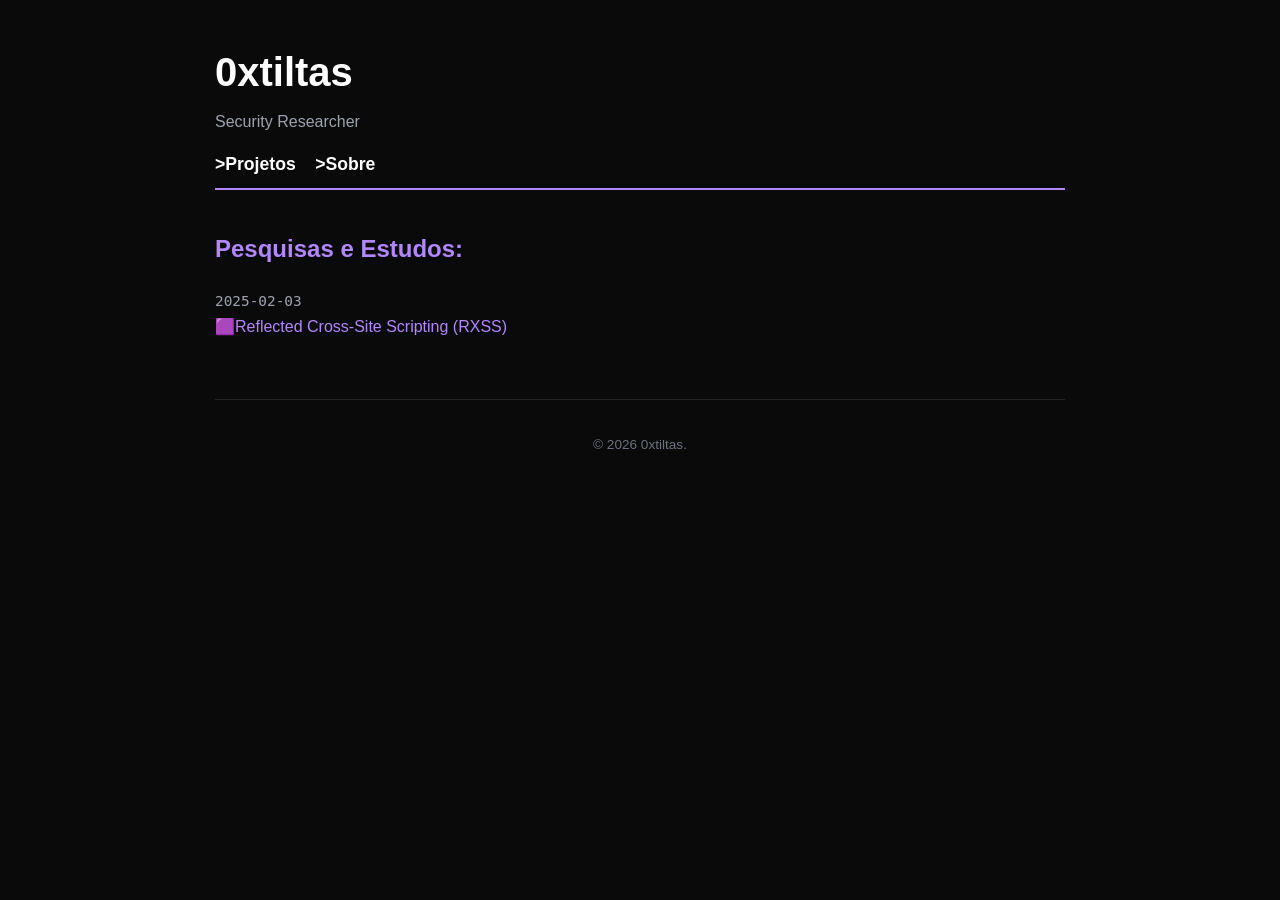
<file: index.html>
<!DOCTYPE html>
<html lang="pt-br">
<head>
    <meta charset="UTF-8">
    <meta name="viewport" content="width=device-width, initial-scale=1.0">
    <title>0xtiltas</title>
    <link rel="icon" type="image/svg+xml" href="assets/img/favicon.svg">
    <link rel="stylesheet" href="assets/css/style.css">
</head>
<body>
    <header>
        <h1>0xtiltas</h1>
        <p>Security Researcher</p>
        <nav>

            <a href="projetos.html">>Projetos</a>
            <a href="sobre.html">>Sobre</a>
        </nav>
    </header>

    <main>
        <h2>Pesquisas e Estudos:</h2>
        <ul class="post-list">
            
            <li class="post-item">
                <span class="post-date">2025-02-03</span><br>
                <a>🟪<a href="posts/Meu-primeiro-RXSS/Meu primeiro RXSS 31714aebeeeb80709f8dde2eb5050a74.html">Reflected Cross-Site Scripting (RXSS)</a>
            </li>
        </ul>
    </main>

    <footer>
        <p>© 2026 0xtiltas.</p>
    </footer>
</body>
</html>
</file>
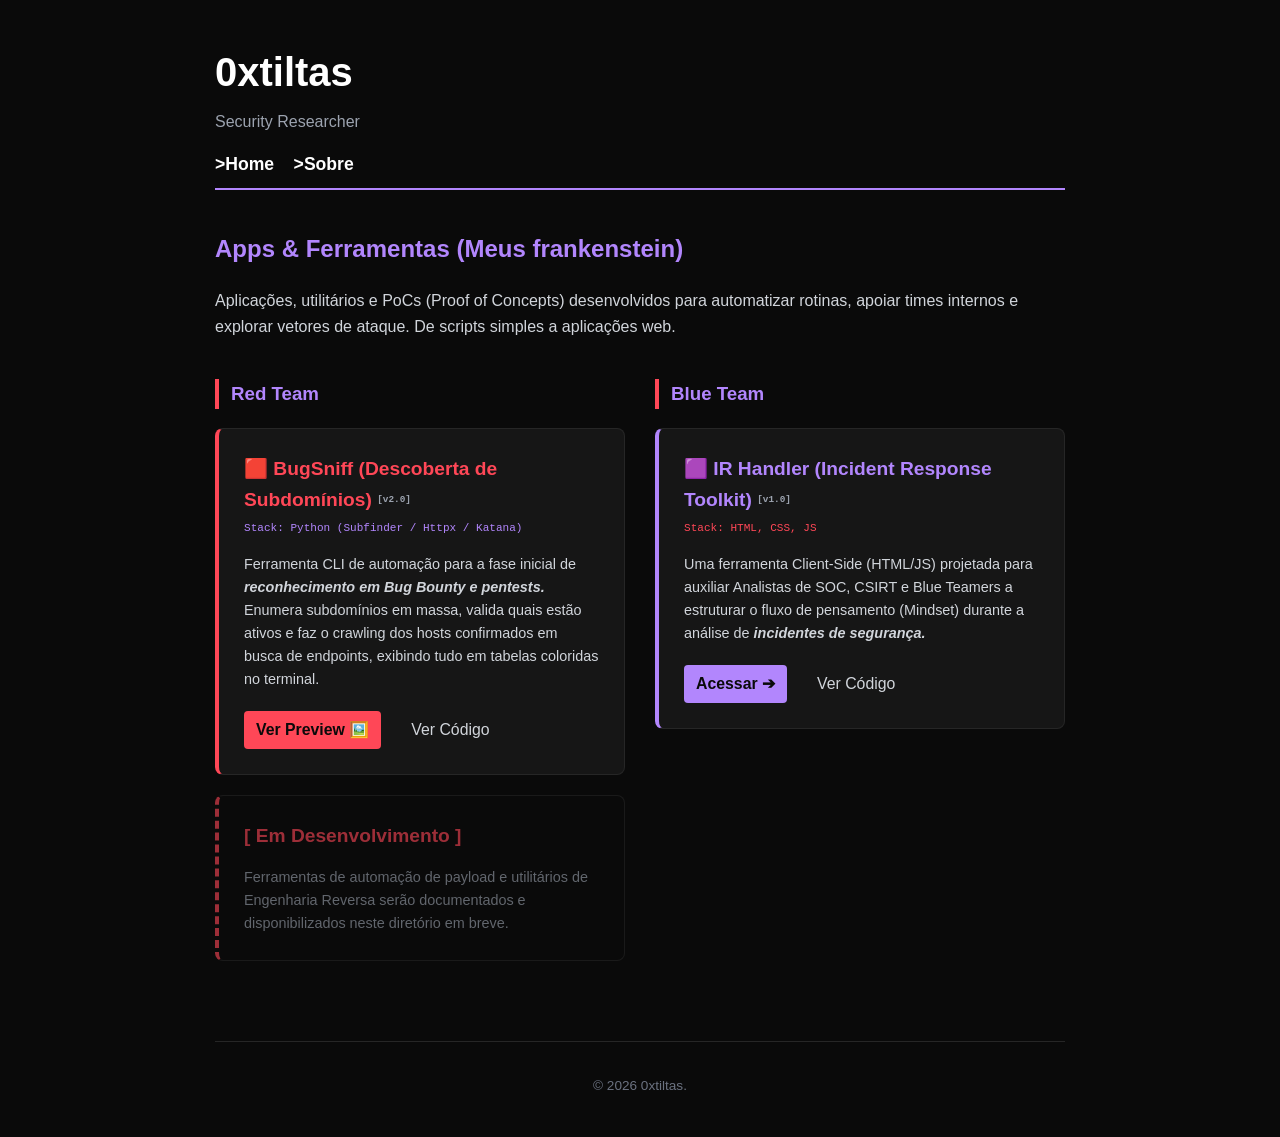
<file: projeto-teste.html>
<!DOCTYPE html>
<html lang="pt-br">
<head>
    <meta charset="UTF-8">
    <meta name="viewport" content="width=device-width, initial-scale=1.0">
    <title>Projetos & Arsenal | 0xtiltas</title>
    <link rel="icon" type="image/svg+xml" href="assets/img/favicon.svg">
    <link rel="stylesheet" href="assets/css/style.css">
</head>
<body>

    <header>
        <h1>0xtiltas</h1>
        <p>Security Researcher</p>
        <nav>
            <a href="index.html">>Home</a>
            <a href="sobre.html">>Sobre</a>
        </nav>
    </header>

    <main>
        <h2>Apps & Ferramentas (Meus frankenstein)</h2>
        <p>Aplicações, utilitários e PoCs (Proof of Concepts) desenvolvidos para automatizar rotinas, apoiar times internos e explorar vetores de ataque. De scripts simples a aplicações web.</p>

        <div style="display: grid; grid-template-columns: repeat(auto-fit, minmax(320px, 1fr)); gap: 30px; margin-top: 40px; align-items: start;">

            <section class="about-section" style="margin-top: 0;">
                <h3 style="margin-top: 0;">Red Team</h3>
                <ul class="post-list">
                    
                    <li class="post-item" style="background: var(--code-bg); padding: 25px; border-radius: 8px; border-left: 4px solid var(--accent-red); border-top: 1px solid var(--border-color); border-right: 1px solid var(--border-color); border-bottom: 1px solid var(--border-color); margin-bottom: 20px;">
                        <h4 style="margin: 0 0 5px 0; color: var(--accent-red); font-size: 1.2em;">
                            🟥 BugSniff (Descoberta de Subdomínios)
                            <span style="font-size: 0.6em; color: #9ca3af; font-family: monospace; vertical-align: middle;">[v2.0]</span>
                        </h4>

                        <p style="font-family: monospace; font-size: 0.85em; color: var(--accent-purple); margin-top: 0; margin-bottom: 15px;">
                            Stack: Python (Subfinder / Httpx / Katana)
                        </p>

                        <p style="font-size: 0.9em; margin-bottom: 20px;">
                            Ferramenta CLI de automação para a fase inicial de <i><b>reconhecimento em Bug Bounty e pentests.</b></i> Enumera subdomínios em massa, valida quais estão ativos e faz o crawling dos hosts confirmados em busca de endpoints, exibindo tudo em tabelas coloridas no terminal.
                        </p>

                        <nav style="font-size: 0.9em; display: flex; flex-wrap: wrap; gap: 15px; align-items: center;">
                            <a href="assets/img/bugsniff_preview.png" style="font-weight: bold; background: var(--accent-red); color: var(--bg-color); padding: 6px 12px; border-radius: 4px; text-decoration: none;" target="_blank">Ver Preview 🖼️</a>
                            <a href="https://github.com/t1lt45/BugSniff" target="_blank" style="color: var(--text-color);">Ver Código</a>
                        </nav>
                    </li>

                    <li class="post-item" style="background: transparent; padding: 25px; border-radius: 8px; border-left: 4px dashed var(--accent-red); border-top: 1px solid var(--border-color); border-right: 1px solid var(--border-color); border-bottom: 1px solid var(--border-color); margin-bottom: 20px; opacity: 0.6;">
                        <h4 style="margin: 0 0 5px 0; color: var(--accent-red); font-size: 1.2em;">
                            [ Em Desenvolvimento ]
                        </h4>
                        <p style="margin-bottom: 0; font-size: 0.9em; color: #9ca3af;">
                            Ferramentas de automação de payload e utilitários de Engenharia Reversa serão documentados e disponibilizados neste diretório em breve.
                        </p>
                    </li>

                </ul>
            </section>

            <section class="about-section" style="margin-top: 0;">
                <h3 style="margin-top: 0;">Blue Team</h3>
                <ul class="post-list">
                    
                    <li class="post-item" style="background: var(--code-bg); padding: 25px; border-radius: 8px; border-left: 4px solid var(--accent-purple); border-top: 1px solid var(--border-color); border-right: 1px solid var(--border-color); border-bottom: 1px solid var(--border-color); margin-bottom: 20px;">
                        <h4 style="margin: 0 0 5px 0; color: var(--accent-purple); font-size: 1.2em;">
                            🟪 IR Handler (Incident Response Toolkit) 
                            <span style="font-size: 0.6em; color: #9ca3af; font-family: monospace; vertical-align: middle;">[v1.0]</span>
                        </h4>
                        
                        <p style="font-family: monospace; font-size: 0.85em; color: var(--accent-red); margin-top: 0; margin-bottom: 15px;">
                            Stack: HTML, CSS, JS
                        </p>
                        
                        <p style="font-size: 0.9em; margin-bottom: 20px;">
                            Uma ferramenta Client-Side (HTML/JS) projetada para auxiliar Analistas de SOC, CSIRT e Blue Teamers a estruturar o fluxo de pensamento (Mindset) durante a análise de <i><b>incidentes de segurança.</b></i>
                        </p>
                        
                        <nav style="font-size: 0.9em; display: flex; flex-wrap: wrap; gap: 15px; align-items: center;">
                            <a href="apps/ir_handler/index.html" style="font-weight: bold; background: var(--accent-purple); color: var(--bg-color); padding: 6px 12px; border-radius: 4px; text-decoration: none;" target="_blank">Acessar ➔</a> 
                            <a href="https://github.com/0xtiltas/ir_handler" target="_blank" style="color: var(--text-color);">Ver Código</a>
                        </nav>
                    </li>

                </ul>
            </section>

        </div> </main>

    <footer>
        <p>© 2026 0xtiltas.</p>
    </footer>
</body>
</html>
</file>
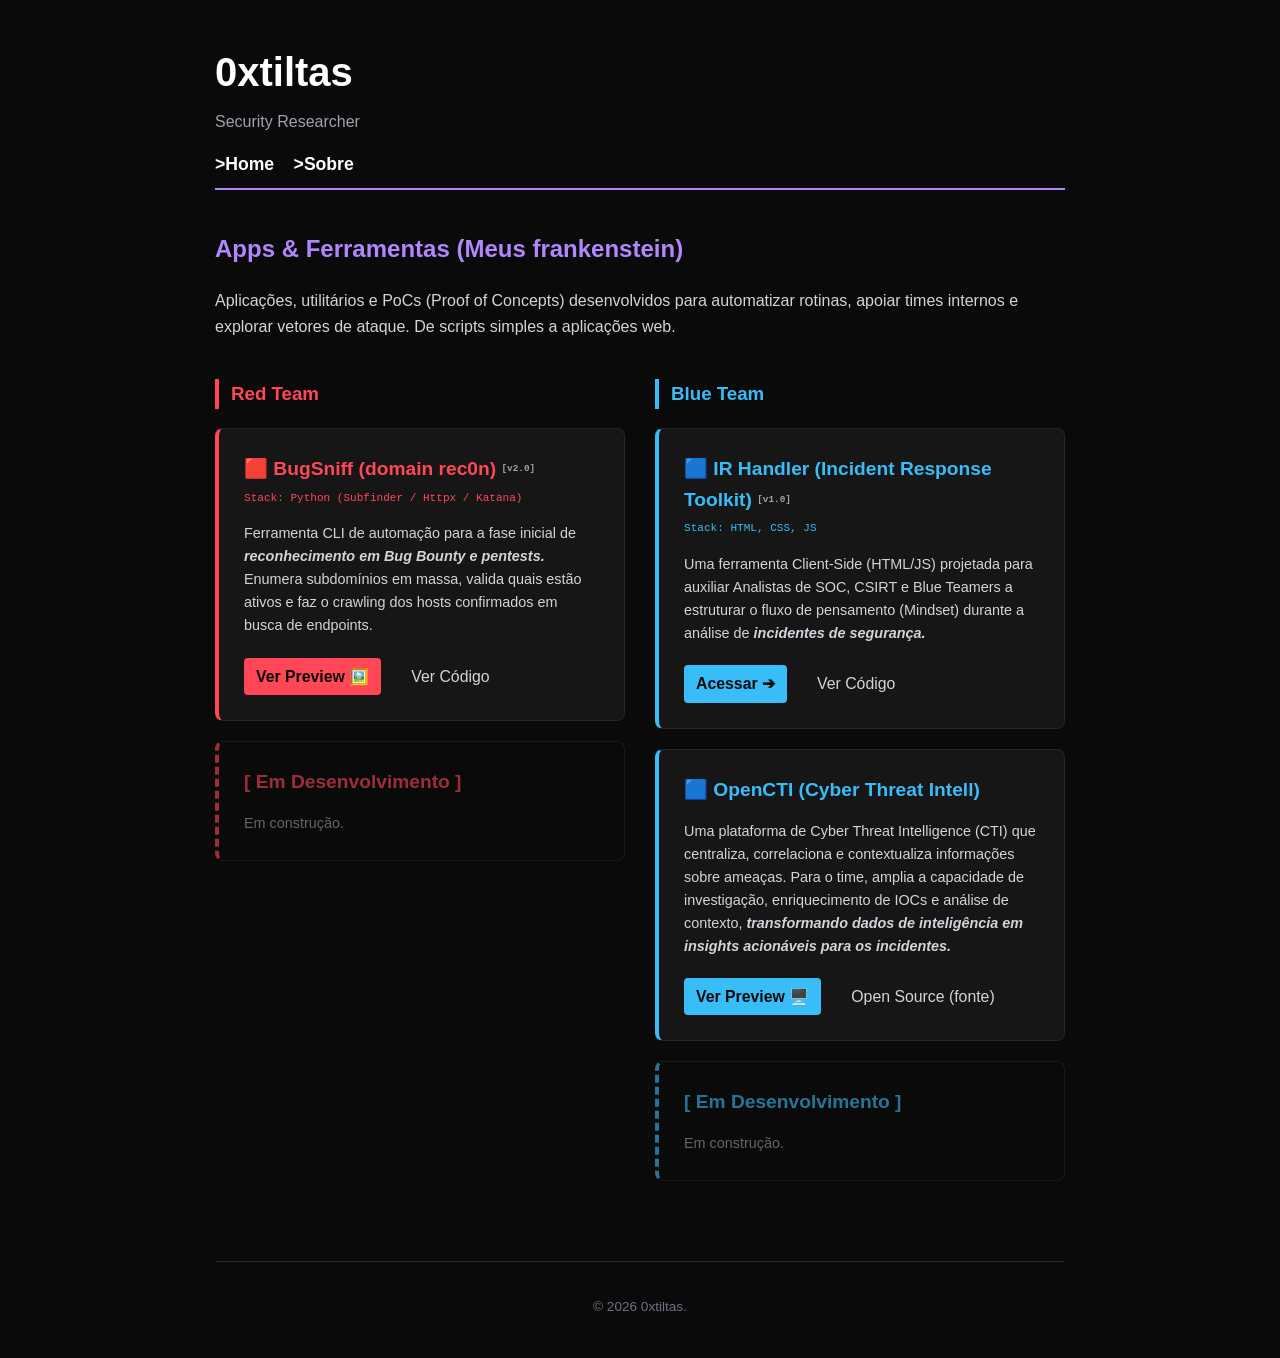
<file: projetos.html>
<!DOCTYPE html>
<html lang="pt-br">
<head>
    <meta charset="UTF-8">
    <meta name="viewport" content="width=device-width, initial-scale=1.0">
    <title>Projetos & Arsenal | 0xtiltas</title>
    <link rel="icon" type="image/svg+xml" href="assets/img/favicon.svg">
    <link rel="stylesheet" href="assets/css/style.css">
</head>
<body>

    <header>
        <h1>0xtiltas</h1>
        <p>Security Researcher</p>
        <nav>
            <a href="index.html">>Home</a>
            <a href="sobre.html">>Sobre</a>
        </nav>
    </header>

    <main>
        <h2>Apps & Ferramentas (Meus frankenstein)</h2>
        <p>Aplicações, utilitários e PoCs (Proof of Concepts) desenvolvidos para automatizar rotinas, apoiar times internos e explorar vetores de ataque. De scripts simples a aplicações web.</p>

        <div style="display: grid; grid-template-columns: repeat(auto-fit, minmax(320px, 1fr)); gap: 30px; margin-top: 40px; align-items: start;">

            <section class="about-section" style="margin-top: 0;">
                <h3 style="margin-top: 0; color: var(--accent-red); border-left: 4px solid var(--accent-red);">Red Team</h3>
                <ul class="post-list">
                    
                    <li class="post-item" style="background: var(--code-bg); padding: 25px; border-radius: 8px; border-left: 4px solid var(--accent-red); border-top: 1px solid var(--border-color); border-right: 1px solid var(--border-color); border-bottom: 1px solid var(--border-color); margin-bottom: 20px;">
                        <h4 style="margin: 0 0 5px 0; color: var(--accent-red); font-size: 1.2em;">
                            🟥 BugSniff (domain rec0n)
                            <span style="font-size: 0.6em; color: #9ca3af; font-family: monospace; vertical-align: middle;">[v2.0]</span>
                        </h4>

                        <p style="font-family: monospace; font-size: 0.85em; color: var(--accent-red); margin-top: 0; margin-bottom: 15px;">
                            Stack: Python (Subfinder / Httpx / Katana)
                        </p>

                        <p style="font-size: 0.9em; margin-bottom: 20px;">
                            Ferramenta CLI de automação para a fase inicial de <i><b>reconhecimento em Bug Bounty e pentests.</b></i> Enumera subdomínios em massa, valida quais estão ativos e faz o crawling dos hosts confirmados em busca de endpoints.
                        </p>

                        <nav style="font-size: 0.9em; display: flex; flex-wrap: wrap; gap: 15px; align-items: center;">
                            <a href="assets/img/preview.png" style="font-weight: bold; background: var(--accent-red); color: var(--bg-color); padding: 6px 12px; border-radius: 4px; text-decoration: none;" target="_blank">Ver Preview 🖼️</a>
                            <a href="https://github.com/0xtiltas/BugSniff" target="_blank" style="color: var(--text-color);">Ver Código</a>
                        </nav>
                    </li>

                    <li class="post-item" style="background: transparent; padding: 25px; border-radius: 8px; border-left: 4px dashed var(--accent-red); border-top: 1px solid var(--border-color); border-right: 1px solid var(--border-color); border-bottom: 1px solid var(--border-color); margin-bottom: 20px; opacity: 0.6;">
                        <h4 style="margin: 0 0 5px 0; color: var(--accent-red); font-size: 1.2em;">
                            [ Em Desenvolvimento ]
                        </h4>
                        <p style="margin-bottom: 0; font-size: 0.9em; color: #9ca3af;">
                            Em construção.
                        </p>
                    </li>

                </ul>
            </section>

            <section class="about-section" style="margin-top: 0;">
                <h3 style="margin-top: 0; color: var(--accent-blue); border-left: 4px solid var(--accent-blue);">Blue Team</h3>
                <ul class="post-list">

                    <li class="post-item" style="background: var(--code-bg); padding: 25px; border-radius: 8px; border-left: 4px solid var(--accent-blue); border-top: 1px solid var(--border-color); border-right: 1px solid var(--border-color); border-bottom: 1px solid var(--border-color); margin-bottom: 20px;">
                        <h4 style="margin: 0 0 5px 0; color: var(--accent-blue); font-size: 1.2em;">
                            🟦 IR Handler (Incident Response Toolkit) 
                            <span style="font-size: 0.6em; color: #9ca3af; font-family: monospace; vertical-align: middle;">[v1.0]</span>
                        </h4>
                        
                        <p style="font-family: monospace; font-size: 0.85em; color: var(--accent-blue); margin-top: 0; margin-bottom: 15px;">
                            Stack: HTML, CSS, JS
                        </p>
                        
                        <p style="font-size: 0.9em; margin-bottom: 20px;">
                            Uma ferramenta Client-Side (HTML/JS) projetada para auxiliar Analistas de SOC, CSIRT e Blue Teamers a estruturar o fluxo de pensamento (Mindset) durante a análise de <i><b>incidentes de segurança.</b></i>
                        </p>
                        
                        <nav style="font-size: 0.9em; display: flex; flex-wrap: wrap; gap: 15px; align-items: center;">
                            <a href="apps/ir_handler/index.html" style="font-weight: bold; background: var(--accent-blue); color: var(--bg-color); padding: 6px 12px; border-radius: 4px; text-decoration: none;" target="_blank">Acessar ➔</a> 
                            <a href="https://github.com/0xtiltas/ir_handler" target="_blank" style="color: var(--text-color);">Ver Código</a>
                        </nav>
                    </li>
                    
                    <li class="post-item" style="background: var(--code-bg); padding: 25px; border-radius: 8px; border-left: 4px solid var(--accent-blue); border-top: 1px solid var(--border-color); border-right: 1px solid var(--border-color); border-bottom: 1px solid var(--border-color); margin-bottom: 20px;">
                        <h4 style="margin: 0 0 5px 0; color: var(--accent-blue); font-size: 1.2em;">
                            🟦 OpenCTI (Cyber Threat Intell) 
                            <span style="font-size: 0.6em; color: #9ca3af; font-family: monospace; vertical-align: middle;"></span>
                        </h4>
                        
                        <!-- <p style="font-family: monospace; font-size: 0.85em; color: var(--accent-blue); margin-top: 0; margin-bottom: 15px;">
                            Stack: HTML, CSS, JS
                        </p> -->
                        
                        <p style="font-size: 0.9em; margin-bottom: 20px;">
                            Uma plataforma de Cyber Threat Intelligence (CTI) que centraliza, correlaciona e contextualiza informações sobre ameaças. Para o time, amplia a capacidade de investigação, enriquecimento de IOCs e análise de contexto, <i><b>transformando dados de inteligência em insights acionáveis para os incidentes.</b></i>
                        </p>
                        
                        <nav style="font-size: 0.9em; display: flex; flex-wrap: wrap; gap: 15px; align-items: center;">
                            <a href="opencti-preview.html" class="btn-primary" style="font-weight: bold; background: var(--accent-blue); color: var(--bg-color); padding: 6px 12px; border-radius: 4px; text-decoration: none;" target="_blank">Ver Preview 🖥️</a> 
                            <!-- <a href="opencti-preview.html" class="btn-primary">Ver Preview 🖥️</a> -->
                            <a href="https://github.com/opencti-platform/opencti" target="_blank" style="color: var(--text-color);">Open Source (fonte)</a>
                        </nav>
                    </li>

                    <li class="post-item" style="background: transparent; padding: 25px; border-radius: 8px; border-left: 4px dashed var(--accent-blue); border-top: 1px solid var(--border-color); border-right: 1px solid var(--border-color); border-bottom: 1px solid var(--border-color); margin-bottom: 20px; opacity: 0.6;">
                        <h4 style="margin: 0 0 5px 0; color: var(--accent-blue); font-size: 1.2em;">
                            [ Em Desenvolvimento ]
                        </h4>
                        <p style="margin-bottom: 0; font-size: 0.9em; color: #9ca3af;">
                            Em construção.
                        </p>
                    </li>

                </ul>
            </section>

        </div> </main>

    <footer>
        <p>© 2026 0xtiltas.</p>
    </footer>
</body>
</html>
</file>
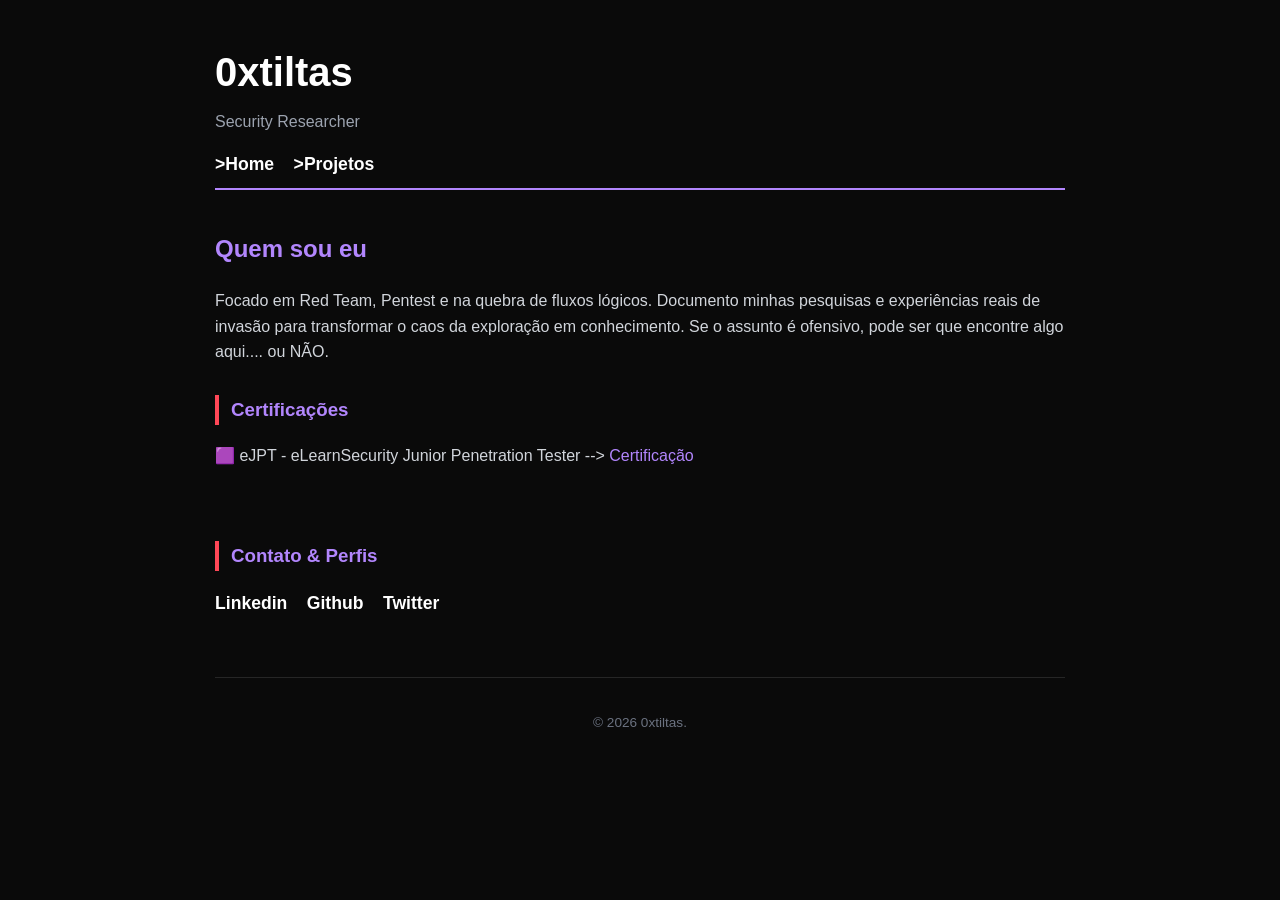
<file: sobre.html>
<!DOCTYPE html>
<html lang="pt-br">
<head>
    <meta charset="UTF-8">
    <meta name="viewport" content="width=device-width, initial-scale=1.0">
    <title>Sobre | 0xtiltas</title>
    <link rel="icon" type="image/svg+xml" href="assets/img/favicon.svg">
    <link rel="stylesheet" href="assets/css/style.css">
</head>
<body>

    <header>
        <h1>0xtiltas</h1>
        <p>Security Researcher</p>
        <nav>
            <a href="index.html">>Home</a>
            <a href="projetos.html">>Projetos</a>
        </nav>
    </header>

    <main>
        <h2>Quem sou eu</h2>
        <p>Focado em Red Team, Pentest e na quebra de fluxos lógicos. Documento minhas pesquisas e experiências reais de invasão para transformar o caos da exploração em conhecimento. Se o assunto é ofensivo, pode ser que encontre algo aqui.... ou NÃO.</p>


        <section class="about-section">
            <h3>Certificações</h3>
            <ul class="post-list">
                <li>🟪 eJPT - eLearnSecurity Junior Penetration Tester --> <a href="https://certs.ine.com/8511b00e-00bf-4233-8609-abde81ed208e#acc.7QMOqcuw" target="_blank">Certificação</a></li>
            </ul>
        </section>
        <br>

        <section class="about-section">
            <h3>Contato & Perfis</h3>
            <nav>
                <a href="https://www.linkedin.com/in/0xtiltas/" target="_blank">Linkedin</a>
                <a href="https://github.com/0xtiltas" target="_blank">Github</a>
                <a href="https://twitter.com/0xtiltas" target="_blank">Twitter</a>
            </nav>
        </section>
    </main>

    <footer>
        <p>© 2026 0xtiltas.</p>
    </footer>
</body>
</html>
</file>
<file: assets/css/style.css>
/* ============================================================
   0xtiltas_ Security Lab - Dark Theme
   Foco: Legibilidade, Red Team e Malware Analysis
   ============================================================ */
:root {
    --bg-color: #0a0a0a;        /* Preto profundo (Fundo Principal) */
    --text-color: #d1d5db;      /* Branco suave/Cinza claro para leitura confortável */
    --accent-purple: #b286fd;   /* Roxo vibrante para Títulos e Identidade */
    --accent-blue: #38bdf8;     /* Azul suave para identidade do Blue Team */
    --accent-link: #ffffff;     /* Branco puro para Links de Navegação */
    --accent-red: #ff4757;      /* Vermelho Red Team para alertas e código */
    --code-bg: #161616;         /* Fundo levemente mais claro para cards e código */
    --border-color: #262626;    /* Linhas divisórias escuras e discretas */
}

body {
    max-width: 850px;
    margin: 40px auto;
    padding: 0 20px;
    line-height: 1.6;
    font-family: 'Segoe UI', Roboto, Helvetica, Arial, sans-serif;
    background-color: var(--bg-color);
    color: var(--text-color);
}

/* --- Cabeçalho e Navegação --- */
header {
    border-bottom: 2px solid var(--accent-purple);
    margin-bottom: 40px;
    padding-bottom: 10px;
}

h1, h2, h3 { color: var(--accent-purple); }

header h1 { margin: 0; font-size: 2.5em; color: var(--accent-link); } /* Título principal em branco */
header p { margin: 5px 0 15px 0; color: #9ca3af; } /* Subtítulo em cinza médio */

nav a {
    color: var(--accent-link);
    text-decoration: none;
    font-weight: 600;
    margin-right: 15px;
    font-size: 1.1em;
    transition: color 0.2s ease-in-out;
}

nav a:hover {
    text-decoration: none;
    color: var(--accent-red);
}

/* --- Listagem de Posts (Home) --- */
.post-list { list-style: none; padding: 0; }
.post-item { margin-bottom: 25px; }
.post-date {
    color: #9ca3af;
    font-family: 'Cascadia Code', 'Fira Code', monospace;
    font-size: 0.9em;
}

/* Ajuste de Links dentro das listas */
.post-list a {
    color: var(--accent-purple);
    text-decoration: none;
    font-weight: 500;
}
.post-list a:hover {
    color: var(--accent-red);
    text-decoration: underline;
}

/* --- Conteúdo dos Artigos (Markdown/Notion) --- */
article {
    background-color: transparent !important;
}

/* Estilo para seções da página Sobre e Títulos de Posts */
.about-section h3, article h1, article h2 {
    border-left: 4px solid var(--accent-red);
    padding-left: 12px;
    margin-top: 30px;
}

/* Imagens responsivas com borda sutil adaptada ao escuro */
img {
    max-width: 100%;
    height: auto;
    border-radius: 4px;
    border: 1px solid var(--border-color);
    margin: 20px 0;
    opacity: 0.9; /* Reduz o brilho excessivo de imagens claras no dark mode */
}

/* --- Blocos de Código e Technical Feel --- */
pre {
    background: var(--code-bg);
    padding: 15px;
    overflow-x: auto;
    border-left: 5px solid var(--accent-red);
    border-radius: 4px;
    border: 1px solid var(--border-color); /* Adicionado para destacar do fundo preto */
}

code {
    font-family: "Cascadia Code", "Fira Code", "Courier New", monospace;
    font-size: 0.9em;
    color: var(--accent-red);
}

/* --- Rodapé --- */
footer {
    margin-top: 60px;
    padding-top: 20px;
    border-top: 1px solid var(--border-color);
    font-size: 0.85em;
    color: #6b7280;
    text-align: center;
}
</file>
